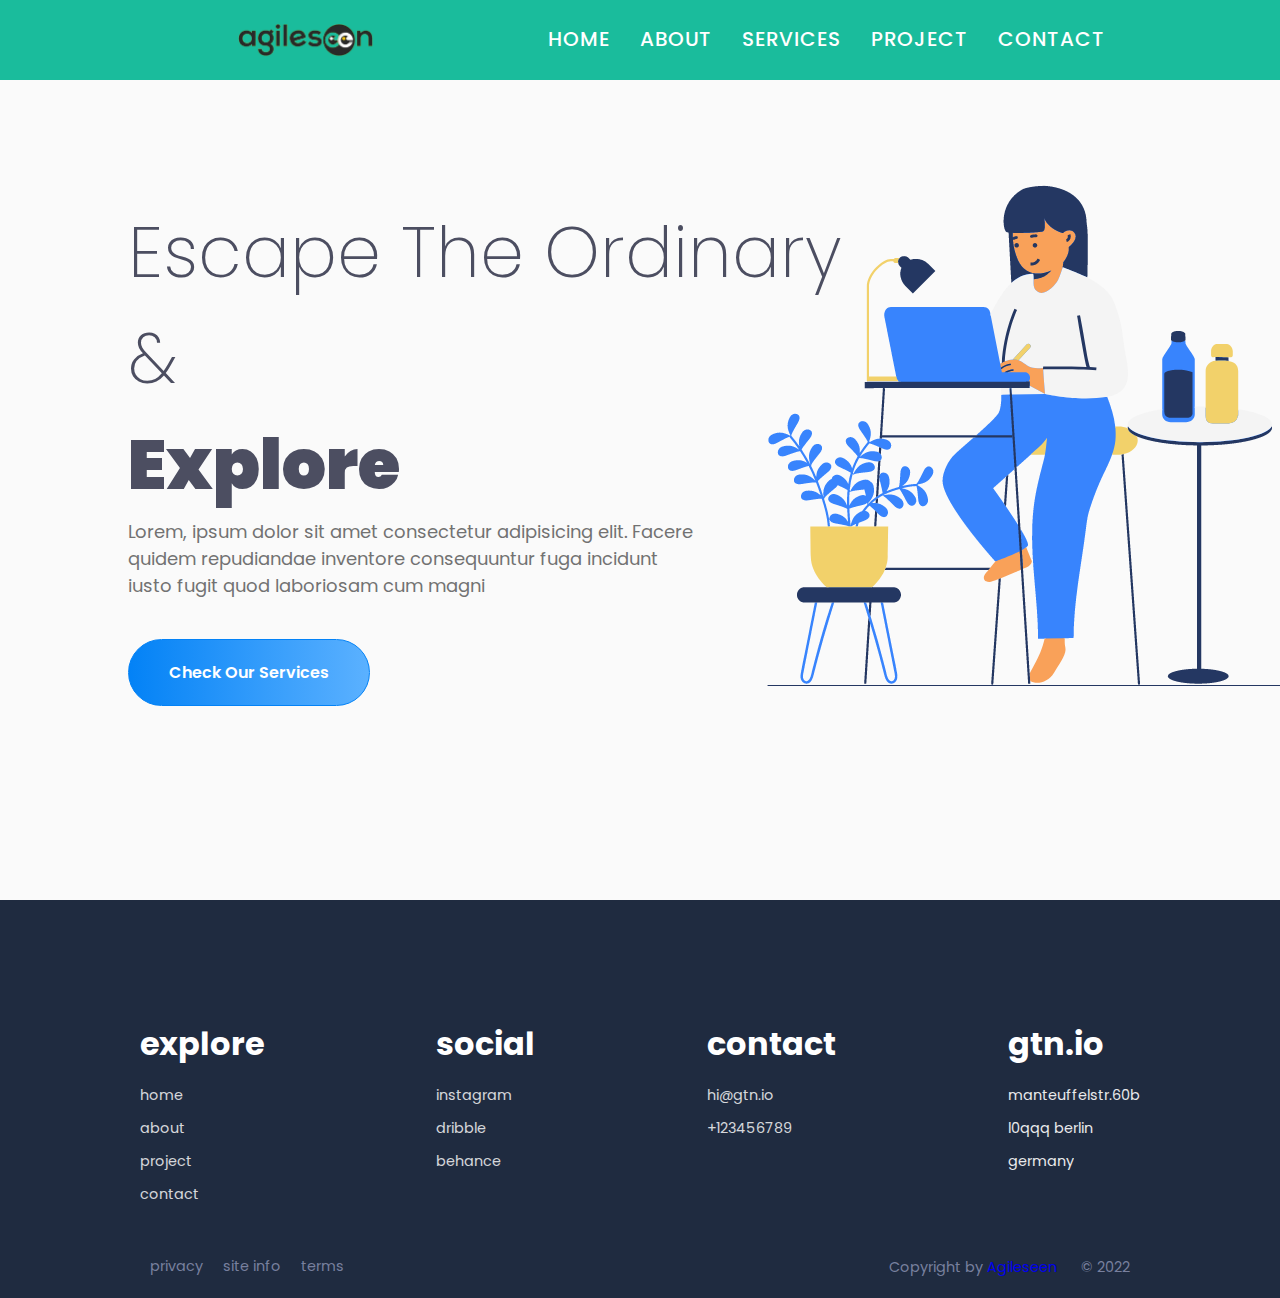
<file: index.html>
<!DOCTYPE html>
<html lang="en">
<head>
    <meta charset="UTF-8">
    <meta http-equiv="X-UA-Compatible" content="IE=edge">
    <meta name="viewport" content="width=device-width, initial-scale=1.0">
    <link rel="stylesheet" href="style.css">
    <link rel="shortcut icon" href="images/favicon.png" type="image/x-icon">
    <!--using-font-awesome-->
    <link rel="stylesheet" href="https://cdnjs.cloudflare.com/ajax/libs/font-awesome/5.15.3/css/all.min.css"/>
    <!--using-poppins-font-->
    <link href="https://fonts.googleapis.com/css2?family=Poppins:wght@100;200;300;400;600;700&family=Roboto:ital,wght@0,300;1,300&display=swap" rel="stylesheet">
    <title>Agileseen -Home</title>
</head>
<body>
             <!-- Start Navbar -->
            <section id="navbar">
                    <nav>
                       <div  class="logo">
                         <a href="index.html"><img src="images/logo.png" width="50%"></a>
                       </div>
                       <input type="checkbox" id="click">
                       <label for="click" class="menu-btn">
                       <i class="fas fa-bars"></i>
                       </label>
                       <ul>
                          <li><a class="" href="index.html">HOME</a></li>
                          <li><a href="about.html">ABOUT</a></li>
                          <li><a href="services.html">SERVICES</a></li>
                          <li><a href="project.html">PROJECT</a></li>
                          <li><a href="contact.html">CONTACT</a></li>
                       </ul>
                    </nav>                
            </section>

             <!--End Navbar  -->

              <!-- Slider starts -->
      <section class="slideshow">
        <div class="slides">
           <div class="slider-section">
              <div class="slider-section-1">
              <div class="slider">
                 <div class="slider-content">
                    <h1>Enjoy The Best </h1>
                    <h1>Traveling</h1>
                    <p> Lorem, ipsum dolor sit amet consectetur adipisicing elit. Facere quidem repudiandae inventore consequuntur fuga incidunt iusto fugit quod laboriosam cum magni</p>
                    <input
                       type="button"
                       value="Check Our Services"
                       class="btn-service"
                    />
                 </div>
              </div>
           </div>
        </div>
        <div class="slider-section-2">
           <div class="slider-section">
              <div class="slider">
                 <div class="slider-content">
                    <h1>Escape The Ordinary &</h1>
                    <h1>Explore</h1>
                    <p> Lorem, ipsum dolor sit amet consectetur adipisicing elit. Facere quidem repudiandae inventore consequuntur fuga incidunt iusto fugit quod laboriosam cum magni</p>
                    <input
                       type="button"
                       value="Check Our Services"
                       class="btn-service"
                    />
                 </div>
              </div>
           </div>
        </div>
     </div>
  </section>
        <!-- Slider ends -->








    
















         <!--footer=========================================-->
    <footer>
        <div class="footer-container">
            
            <!--footer-content----------------------------->
            <div class="footer-content">
                <!--box------------->
                <div class="footer-box">
                    <strong>explore</strong>
                    <ul>
                        <li><a href="#">Home</a></li>
                        <li><a href="#">About</a></li>
                        <li><a href="#">Project</a></li>
                        <li><a href="#">Contact</a></li>
                    </ul>
                </div>
                <!--box------------->
                <div class="footer-box">
                    <strong>Social</strong>
                    <ul>
                        <li><a href="#">Instagram</a></li>
                        <li><a href="#">Dribble</a></li>
                        <li><a href="#">Behance</a></li>
                    </ul>
                </div>
                <!--box------------->
                <div class="footer-box">
                    <strong>Contact</strong>
                    <ul>
                        <li><a href="#">hi@GTN.io</a></li>
                        <li><a href="#">+123456789</a></li>
                    </ul>
                </div>
                <!--box------------->
                <div class="footer-box">
                    <strong>GTN.io</strong>
                    <ul>
                        <li>manteuffelstr.60b</li>
                        <li>l0qqq berlin</li>
                        <li>germany</li>
                    </ul>
                </div>
            </div>
            <!--footer-bottom------------->
            <div class="footer-bottom">
                <!--links----->
                <div class="footer-bottom-link">
                    <a href="#">privacy</a>
                    <a href="#">site info</a>
                    <a href="#">terms</a>
                    
                </div>
                <!--copyright-->
                <div class="copyright">
                    <span>Copyright by <a href="#Home">Agileseen</a></span>
                    <span>&#169; 2022 </span>
                </div>
            </div>
        </div>
    </footer>

  
    <script src="app.js"></script>

</body>
</html>
</file>
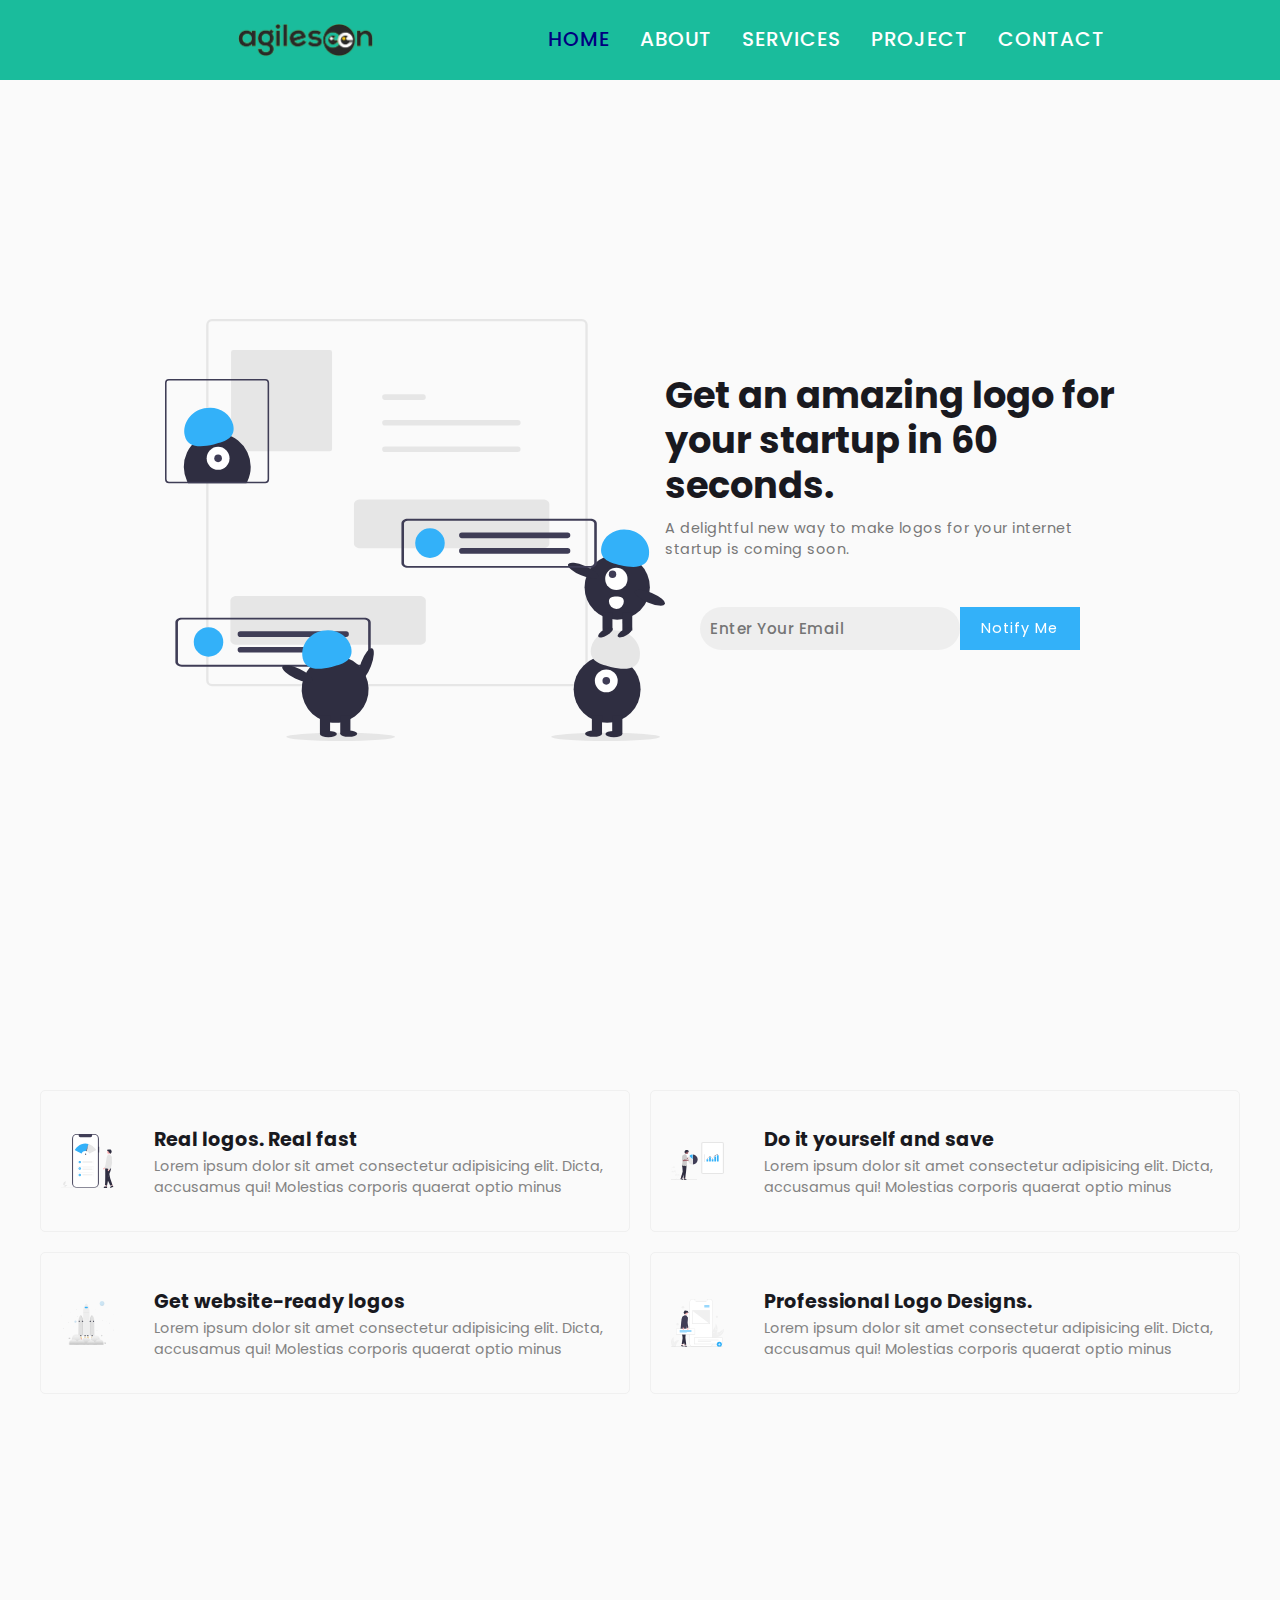
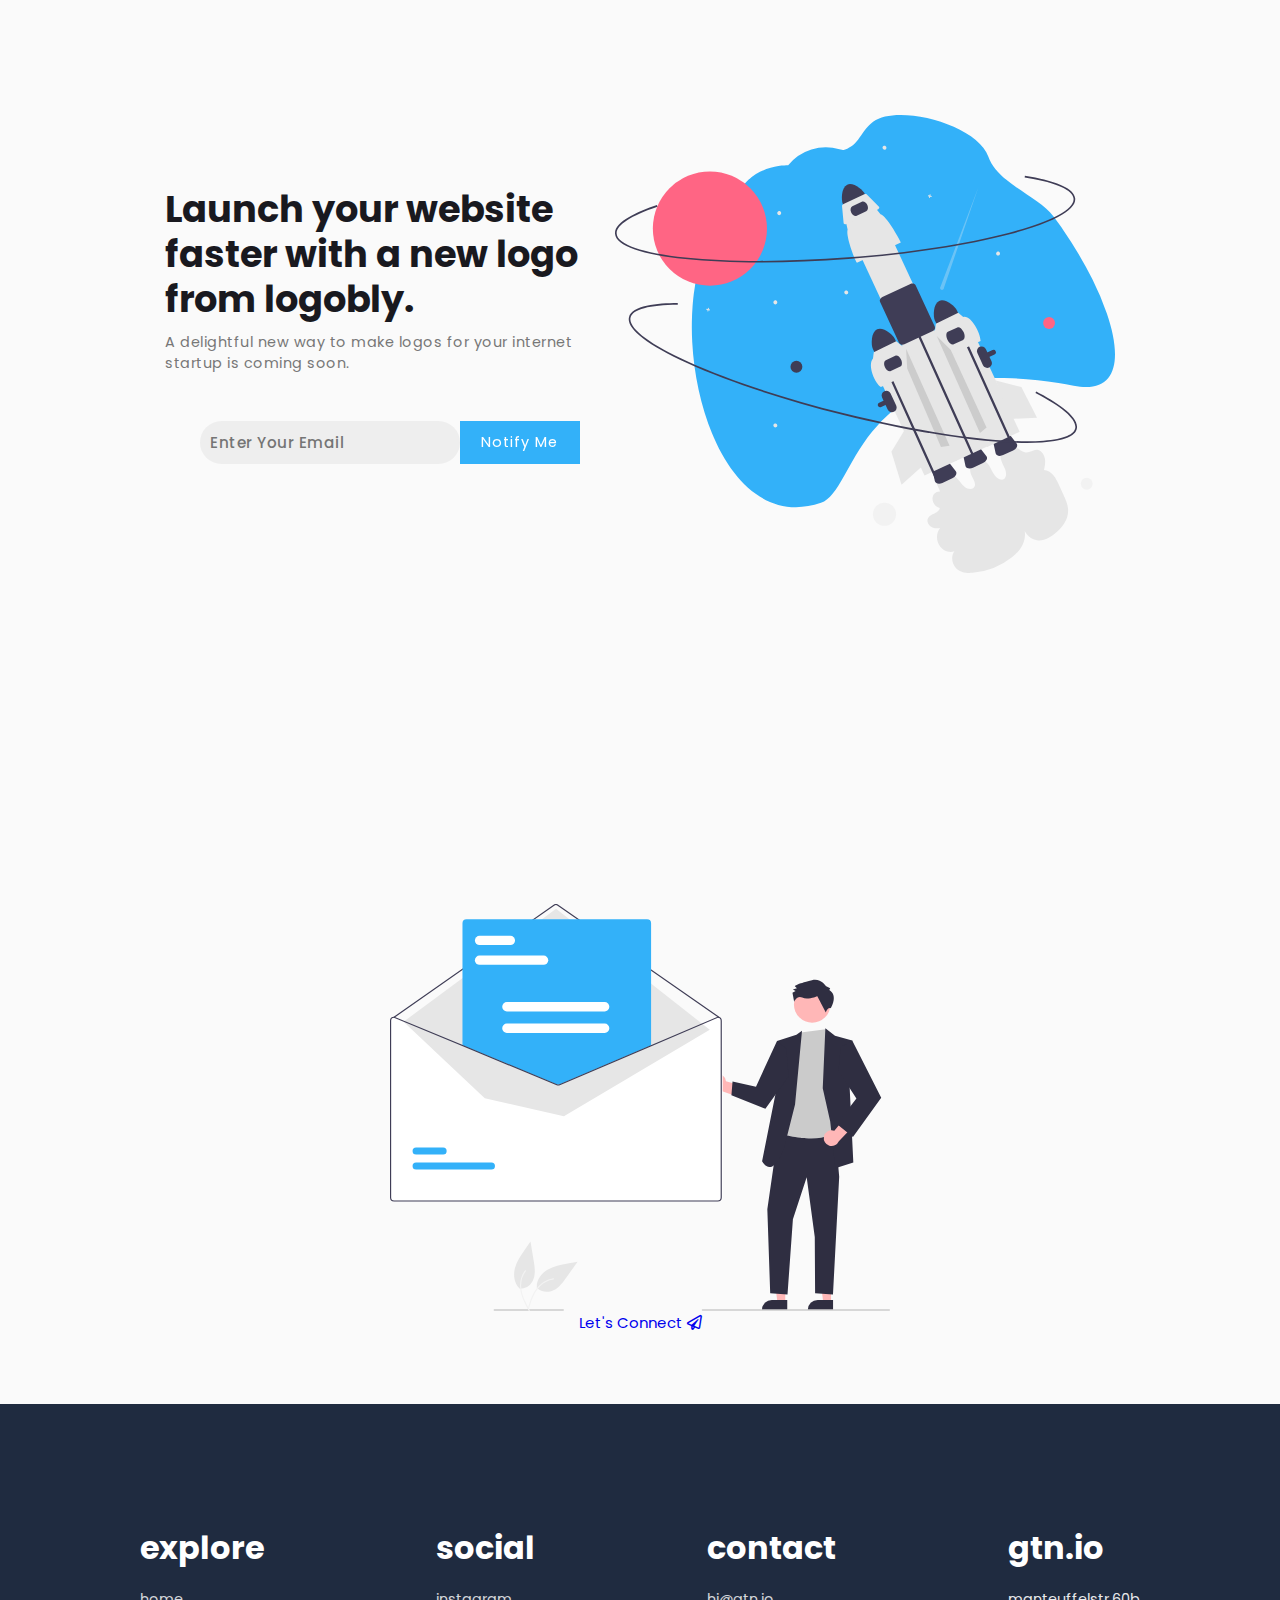
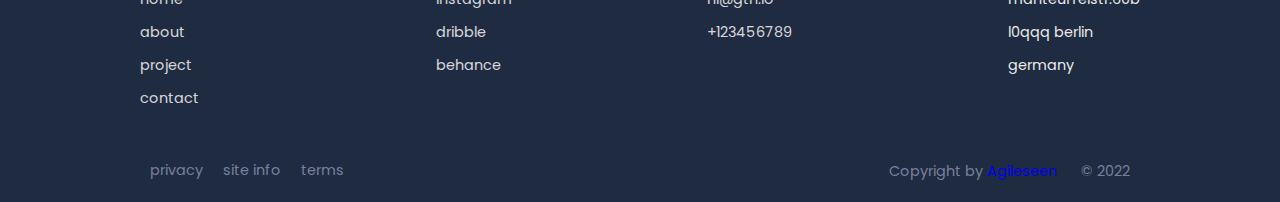
<file: about.html>
<!DOCTYPE html>
<html lang="en">
<head>
    <meta charset="UTF-8">
    <meta http-equiv="X-UA-Compatible" content="IE=edge">
    <meta name="viewport" content="width=device-width, initial-scale=1.0">
    <link rel="stylesheet" href="style.css">
    <link rel="shortcut icon" href="images/favicon.png" type="image/x-icon">
    <!--using-font-awesome-->
    <link rel="stylesheet" href="https://cdnjs.cloudflare.com/ajax/libs/font-awesome/5.15.3/css/all.min.css"/>
    <!--using-poppins-font-->
    <link href="https://fonts.googleapis.com/css2?family=Poppins:wght@100;200;300;400;600;700&family=Roboto:ital,wght@0,300;1,300&display=swap" rel="stylesheet">
    <title>Agileseen -About</title>
</head>
<body>
    <!-- Start Navbar -->
    <section>
        <nav>
           <div  class="logo">
             <a href="index.html"><img src="images/logo.png" width="50%"></a>
           </div>
           <input type="checkbox" id="click">
           <label for="click" class="menu-btn">
           <i class="fas fa-bars"></i>
           </label>
           <ul>
              <li><a class="active" href="index.html">HOME</a></li>
              <li><a href="about.html">ABOUT</a></li>
              <li><a href="services.html">SERVICES</a></li>
              <li><a href="project.html">PROJECT</a></li>
              <li><a href="contact.html">CONTACT</a></li>
           </ul>
        </nav>                
    </section>
 <!--End Navbar  -->

<!--==Start About======-->

    <section class="container">
        <div class="container-img">
            <img alt="img" src="images/img.svg">
        </div>
        <div class="container-text">
            <strong>Get an amazing logo for your startup in 60 seconds.</strong>
            <p>A delightful new way to make logos for your internet startup is coming soon.</p>
            <form class="notify-box">
                <input type="email" class="input" placeholder="Enter Your Email" required>
                <input type="submit" class="notify-btn" value="Notify Me">
            </form>
        </div>
    </section>

    <!--==Services================================-->
    <section id="services">

        <!--box-1------------->
        <div class="service-box">
            <div class="service-img">
                <img alt="service" src="images/service-1.svg">
            </div>
            <div class="service-text">
                <strong>Real logos. Real fast</strong>
                <p>Lorem ipsum dolor sit amet consectetur adipisicing elit. Dicta, accusamus qui! Molestias corporis quaerat optio minus</p>
            </div>
        </div>

        <!--box-2------------->       
        <div class="service-box">
            <div class="service-img">
                <img alt="service" src="images/service-2.svg">
            </div>
            <div class="service-text">
                <strong>Do it yourself and save</strong>
                <p>Lorem ipsum dolor sit amet consectetur adipisicing elit. Dicta, accusamus qui! Molestias corporis quaerat optio minus</p>
            </div>
        </div>

        <!--box-3------------->
        <div class="service-box">
            <div class="service-img">
                <img alt="service" src="images/service-3.svg">
            </div>
            <div class="service-text">
                <strong>Get website-ready logos</strong>
                <p>Lorem ipsum dolor sit amet consectetur adipisicing elit. Dicta, accusamus qui! Molestias corporis quaerat optio minus</p>
            </div>
        </div>
        
        <!--box-4------------->
        <div class="service-box">
            <div class="service-img">
                <img alt="service" src="images/service-4.svg">
            </div>
            <div class="service-text">
                <strong>Professional Logo Designs.</strong>
                <p>Lorem ipsum dolor sit amet consectetur adipisicing elit. Dicta, accusamus qui! Molestias corporis quaerat optio minus</p>
            </div>
        </div>
    </section>
    <!--services-end---------------------------------------------->

    <!--==container-2===============================================-->
    <section class="container reverse">
        <!--img------------->
        <div class="container-img">
            <img alt="img" src="images/img-2.svg">
        </div>
        <!--text------------>
        <div class="container-text">
            <strong>Launch your website faster with a new logo from logobly.</strong>
            <p>A delightful new way to make logos for your internet startup is coming soon.</p>
            <!--notify-box------->
            <form class="notify-box">
                <!--input-->
                <input type="email" class="input" placeholder="Enter Your Email" required>
                <!--submit-btn--->
                <input type="submit" class="notify-btn" value="Notify Me">
            </form>
        </div>
    </section>

 <section id="contact">
    <!--img----------->
    <img alt="contact" src="images/contact.svg"/>
    <!--connect-btn--->
    <a href="https://facebook.com/goingtointernet">Let's Connect <i class="far fa-paper-plane"></i></a>
</section>
<!--==End About====================================-->

         <!--footer=========================================-->
         <footer>
            <div class="footer-container">                
                <!--footer-content----------------------------->
                <div class="footer-content">
                    <!--box------------->
                    <div class="footer-box">
                        <strong>explore</strong>
                        <ul>
                            <li><a href="#">Home</a></li>
                            <li><a href="#">About</a></li>
                            <li><a href="#">Project</a></li>
                            <li><a href="#">Contact</a></li>
                        </ul>
                    </div>
                    <!--box------------->
                    <div class="footer-box">
                        <strong>Social</strong>
                        <ul>
                            <li><a href="#">Instagram</a></li>
                            <li><a href="#">Dribble</a></li>
                            <li><a href="#">Behance</a></li>
                        </ul>
                    </div>
                    <!--box------------->
                    <div class="footer-box">
                        <strong>Contact</strong>
                        <ul>
                            <li><a href="#">hi@GTN.io</a></li>
                            <li><a href="#">+123456789</a></li>
                        </ul>
                    </div>
                    <!--box------------->
                    <div class="footer-box">
                        <strong>GTN.io</strong>
                        <ul>
                            <li>manteuffelstr.60b</li>
                            <li>l0qqq berlin</li>
                            <li>germany</li>
                        </ul>
                    </div>
                </div>
                <!--footer-bottom------------->
                <div class="footer-bottom">
                    <!--links----->
                    <div class="footer-bottom-link">
                        <a href="#">privacy</a>
                        <a href="#">site info</a>
                        <a href="#">terms</a>
                        
                    </div>
                    <!--copyright-->
                    <div class="copyright">
                        <span>Copyright by <a href="#Home">Agileseen</a></span>
                        <span>&#169; 2022 </span>
                    </div>
                </div>
            </div>
        </footer> 
        
        <script src="app.js"></script>
</body>
</html>
</file>
<file: style.css>
*{
    margin: 0;
    padding: 0;
    box-sizing: border-box;
    list-style: none;
    text-decoration: none;
    font-family: 'Poppins', sans-serif;
  } 
/* ------------------------------------------ */
                /* Start Nab Bar */
/* ------------------------------------------ */
 
nav{
    display: flex;
    height: 80px;
    width: 100%;
    background-color:#1abc9c;
    align-items: center;
    justify-content: space-between;
    padding: 0 50px 0 100px;
    flex-wrap: wrap;
    overflow: hidden;
    position: fixed;
    top: 0;
    z-index: 1;
    
  }
 
  nav ul{
    display: flex;
    flex-wrap: wrap;
    list-style: none;
    margin-right: 110px;
  }
 
  nav ul li a{
    color: #fff;
    text-decoration: none;
    font-size: 20px;
    font-weight: 500;
    padding: 8px 15px;
    border-radius: 5px;
    letter-spacing: 1px;
    transition: all 0.3s ease;
    
  }
  nav ul li::after{
    content: '';
    width: 0%;
    height: 2px;
    background: #f44336;
    display: block;
    margin: auto;
}
    nav ul li a:active,
    nav ul li:hover::after{
    width: 70%;
    transition: 0.5s;
}
  nav ul li a.active,
  nav ul li a:hover{
    color: #000080;    
  } 
  nav .menu-btn i{
    color: #000;
    font-size: 22px;
    cursor: pointer;
    display: none;
  }
  input[type="checkbox"]{
    display: none;
  }

/* ------------------------------------------ */
                /* End Nab Bar */
/* ------------------------------------------ */


/* ------------------------------------------ */
                /* Starts Slider */
/* ------------------------------------------ */
.slideshow {
    overflow: hidden;
  }
  
  .slides {
    position: relative;
    width: 200%;
    margin: 0;
    left: 0;
    text-align: left;
    font-size: 0;
    animation: 10s slidy infinite;
  }
  
  @keyframes slidy {
    0% {
      left: 0%;
    }
    25% {
      left: 0%;
    }
    50% {
      left: 0%;
    }
    75% {
      left: -100%;
    }
    100% {
      left: -100%;
    }
  }
  
  .slider-section-1 {
    height: 100vh;
    width: 50%;
    background: url('images/Presentation\ 1.png') no-repeat  right ;
    float: right ;   
  }
  .slider-section-2 {
    height: 100vh;
    width: 50%;
    background: url('images/Presentation\ .png') no-repeat right  ;
    float: left;
  }
  .slider {
    max-width: 80%;
    margin: 0 auto;
  }
  
  .slider-content {
    width: 70%;
    padding: 200px 0;
  }
  
  .slider-content h1 {
    font-weight: 900;
    font-size: 70px;
  }
  
  .slider-content p {
    font-size: 18px;
    width: 80%;
    color: #727272;
  }
  
  .btn-service {
    padding: 20px 40px;
    margin-top: 40px;
    background: linear-gradient(90deg, #0382f6, #5bb1ff);
    outline: none;
    border: 1px solid #0382f6;
    color: #fff;
    font-size: 16px;
    font-weight: 600;
    cursor: pointer;
    border-radius: 45px;
  }
  
  .btn-service:hover {
    color: #0382f6;
    background: #fff;
  }
 /* ------------------------------------------ */
                /* End Slider */
/* ------------------------------------------ */

 
/*==container-section=================================*/
.container{
  max-width: 1200px;
  margin: 80px auto 110px auto;
  display: flex;
  justify-content: space-around;
  align-items: center;
  overflow: hidden;
}
.container-img{
  max-width: 500px;
}
.container-img img{
  width: 100%;
  object-fit: contain;
  object-position: center;
}
.container-text{
  width: 450px;
}
.container-text strong{
  font-size: 2.3rem;
  line-height: 45px;
  color: #19191f;
}
.container-text p{
  color: #777777;
  margin: 10px 0px;
  font-size: 0.9rem;
  letter-spacing: 0.5px;
}
.notify-box{
  display: flex;
  justify-content: space-between;
}
.notify-box .input{
  width: 100%;
  padding: 10px;
  border: none;
  outline: none;
  background-color: #eeeeee;
}
.notify-box .notify-btn{
  min-width: 120px;
  background-color: #33b1f9;
  color: #ffffff;
  border: none;
  outline: none;
  font-size: 0.9rem;
  letter-spacing: 1px;
  cursor: pointer;
}
/*==services========================================*/
#services{
  max-width: 1200px;
  width: 100%;
  display: grid;
  grid-template-columns: 1fr 1fr;
  grid-gap: 20px;
  margin: 100px auto 100px auto;
}
.service-box{
  display: flex;
  justify-content: flex-start;
  align-items: center;
  padding: 30px 20px;
  border: 1px solid #f0f0f0;
  border-radius: 5px;
  transition: all ease 0.3s;
}
.service-box:hover{
  box-shadow: 2px 2px 30px rgba(0,0,0,0.07);
  transition: all ease 0.3s;
}
.service-img{
  width: 100px;
  height: 80px;
  display: flex;
  justify-content: center;
  align-items: center;
  margin-right: 40px;
}
.service-img img{
  width: 100%;
  height: 100%;
  object-fit: contain;
  object-position: center;
}
.service-text{
  margin-right: auto;
}
.service-text strong{
  color: #19191f;
  font-size: 1.2rem;
}
.service-text p{
  color: #838383;
  margin-top: 2px;
  font-size: 0.9rem;
}
/*==container=2========================*/
.reverse{
  flex-direction: row-reverse;
}
/*==contact===========================*/
#contact{
  display: flex;
  flex-direction: column;
  justify-content: center;
  align-items: center;
  max-width: 1200px;
  margin: 70px auto;
}
#contact img{
  max-width: 500px;
  object-fit: contain;
  object-position: center;
}
/* ----------------------------------------------------------------- */
                      /* Start Services */
/* ----------------------------------------------------------------- */


:root {
  --red: hsl(0, 78%, 62%);
  --cyan: hsl(180, 62%, 55%);
  --orange: hsl(34, 97%, 64%);
  --blue: hsl(212, 86%, 64%);
  --varyDarkBlue: hsl(234, 12%, 34%);
  --grayishBlue: hsl(229, 6%, 66%);
  --veryLightGray: hsl(0, 0%, 98%);
  --weight1: 200;
  --weight2: 400;
  --weight3: 600;
}

body {
  font-size: 15px;
  font-family: 'Poppins', sans-serif;
  background-color: var(--veryLightGray);
}

.attribution { 
  font-size: 11px; text-align: center; 
}
.attribution a { 
  color: hsl(228, 45%, 44%); 
}

h1:first-of-type {
  font-weight: var(--weight1);
  color: var(--varyDarkBlue);

}

h1:last-of-type {
  color: var(--varyDarkBlue);
}

@media (max-width: 400px) {
  h1 {
      font-size: 1.5rem;
  }
}

.header {
  text-align: center;
  line-height: 0.8;
  margin-bottom: 50px;
  margin-top: 100px;
}

.header p {
  margin: 0 auto;
  line-height: 2;
  color: var(--grayishBlue);
}


.box p {
  color: var(--grayishBlue);
}

.box {
  border-radius: 5px;
  box-shadow: 0px 30px 40px -20px var(--grayishBlue);
  padding: 30px;
  margin: 20px;  
}

img {
  float: right;
}

@media (max-width: 450px) {
  .box {
      height: 200px;
  }
}

@media (max-width: 950px) and (min-width: 450px) {
  .box {
      text-align: center;
      height: 180px;
  }
}

.cyan {
  border-top: 3px solid var(--cyan);
}
.red {
  border-top: 3px solid var(--red);
}
.blue {
  border-top: 3px solid var(--blue);
}
.orange {
  border-top: 3px solid var(--orange);
}

h2 {
  color: var(--varyDarkBlue);
  font-weight: var(--weight3);
}


@media (min-width: 950px) {
  .row1-container {
      display: flex;
      justify-content: center;
      align-items: center;
  }
  
  .row2-container {
      display: flex;
      justify-content: center;
      align-items: center;
  }
  .box-down {
      position: relative;
      top: 150px;
  }
  .box {
      width: 20%;
   
  }
  .header p {
      width: 30%;
  }
  
}






.wrapper{
  max-width: 1090px;
  width: 100%;
  margin: auto;
  display: flex;
  flex-wrap: wrap;
  justify-content: space-between;
  padding: 30px 0;
}
.wrapper .table{
  background: #fff;
  width: calc(33% - 20px);
  padding: 30px 30px;
  position: relative;
  box-shadow: 0 5px 10px rgba(0,0,0,0.1);
}
.table .price-section{
  display: flex;
  justify-content: center;
}
.table .price-area{
  height: 120px;
  width: 120px;
  border-radius: 50%;
  padding: 2px;
}
.price-area .inner-area{
  height: 100%;
  width: 100%;
  border-radius: 50%;
  border: 3px solid #fff;
  line-height: 117px;
  text-align: center;
  color: #fff;
  position: relative;
}
.price-area .inner-area .text{
  font-size: 25px;
  font-weight: 400;
  position: absolute;
  top: -10px;
  left: 17px;
}
.price-area .inner-area .price{
  font-size: 45px;
  font-weight: 500;
  margin-left: 16px;
}
.table .package-name{
  width: 100%;
  height: 2px;
  margin: 35px 0;
  position: relative;
}
.table .package-name::before{
  position: absolute;
  top: 50%;
  left: 50%;
  font-size: 25px;
  font-weight: 500;
  background: #fff;
  padding: 0 15px;
  transform: translate(-50%, -50%);
}
.table .features li{
  margin-bottom: 15px;
  list-style: none;
  display: flex;
  justify-content: space-between;
}
.features li .list-name{
  font-size: 17px;
  font-weight: 400;
}
.features li .icon{
  font-size: 15px;
}
.features li .icon.check{
  color: #2db94d;
}
.features li .icon.cross{
  color: #cd3241;
}
.table .btn{
  width: 100%;
  display: flex;
  margin-top: 35px;
  justify-content: center;
}
.table .btn button{
  width: 80%;
  height: 50px;
  color: #fff;
  font-size: 20px;
  font-weight: 500;
  border: none;
  outline: none;
  border-radius: 25px;
  cursor: pointer;
  transition: all 0.3s ease;
}
.table .btn button:hover{
  border-radius: 45px;
}
.basic .features li::selection{
  background: #ffd861;
}
.basic ::selection,
.basic .price-area,
.basic .inner-area{
  background: #ffd861;
}
.basic .btn button{
  border: 2px solid #ffd861;
  background: #fff;
  color: #ffd861;
}
.basic .btn button:hover{
  background: #ffd861;
  color: #fff;
}
.premium ::selection,
.premium .price-area,
.premium .inner-area,
.premium .btn button{
  background: #a26bfa;
}
.premium .btn button:hover{
  background: #833af8;
}
.ultimate ::selection,
.ultimate .price-area,
.ultimate .inner-area{
  background: #43ef8b;
}
.ultimate .btn button{
  border: 2px solid #43ef8b;
  color: #43ef8b;
  background: #fff;
}
.ultimate .btn button:hover{
  background: #43ef8b;
  color: #fff;
}
.basic .package-name{
  background: #ffecb3;
}
.premium .package-name{
  background: #d0b3ff;
}
.ultimate .package-name{
  background: #baf8d4;
}
.basic .package-name::before{
  content: "Basic";
}
.premium .package-name::before{
  content: "Premium";
  font-size: 24px;
}
.ultimate .package-name::before{
  content: "Ultimate";
  font-size: 24px;
}
@media (max-width: 1020px) {
  .wrapper .table{
    width: calc(50% - 20px);
    margin-bottom: 40px;
  }
}
@media (max-width: 698px) {
  .wrapper .table{
    width: 100%;
  }
}
::selection{
  color: #fff;
}
.table .ribbon{
  width: 150px;
  height: 150px;
  position: absolute;
  top: -10px;
  left: -10px;
  overflow: hidden;
}
.table .ribbon::before,
.table .ribbon::after{
  position: absolute;
  content: "";
  z-index: -1;
  display: block;
  border: 7px solid #4606ac;
  border-top-color: transparent;
  border-left-color: transparent;
}
.table .ribbon::before{
  top: 0px;
  right: 15px;
}
.table .ribbon::after{
  bottom: 15px;
  left: 0px;
}
.table .ribbon span{
  position: absolute;
  top: 30px;
  right: 0;
  transform: rotate(-45deg);
  width: 200px;
  background: #a26bfa;
  padding: 10px 0;
  color: #fff;
  text-align: center;
  font-size: 17px;
  text-transform: uppercase;
  box-shadow: 0 5px 10px rgba(0,0,0,0.12);
}

.counter-up{
  background-color: #fff;
  min-height: 50vh;
  background-size: cover;
  background-attachment: fixed;
  padding: 0 50px;
  position: relative;
  display: flex;
  align-items: center;
}
.counter-up::before{
  position: absolute;
  content: "";
  top: 0;
  left: 0;
  height: 100%;
  width: 100%;
  background: rgba(0,0,0,0.8);
}
.counter-up .content{
  z-index: 1;
  position: relative;
  display: flex;
  width: 100%;
  height: 100%;
  flex-wrap: wrap;
  align-items: center;
  justify-content: space-between;
}
.counter-up .content .box{
  border: 1px dashed rgba(255,255,255,0.6);
  width: calc(20% - 30px);
  border-radius: 5px;
  display: flex;
  align-items: center;
  justify-content: space-evenly;
  flex-direction: column;
  padding: 20px;
}
.content .box .icon{
  font-size: 48px;
  color: #e6e6e6;
}
.content .box .counter{
  font-size: 50px;
  font-weight: 500;
  color: #f2f2f2;
  font-family: sans-serif;
}
.content .box .text{
  font-weight: 400;
  color: #ccc;
}
@media screen and (max-width: 1036px) {
  .counter-up{
    padding: 50px 50px 0 50px;
  }
  .counter-up .content .box{
    width: calc(0% - 30px);
    margin-bottom: 50px;
  }
}
@media screen and (max-width: 580px) {
  .counter-up .content .box{
    width: 100%;
  }
}
@media screen and (max-width: 500px) {
  .wrapper{
    padding: 20px;
  }
  .counter-up{
    padding: 30px 20px 0 20px;
  }
}





@import url("https://fonts.googleapis.com/css2?family=Poppins:wght@100;200;300;400;500;600;700;800&display=swap");

* {
  margin: 0;
  padding: 0;
  box-sizing: border-box;
}

body,
input,
textarea {
  font-family: "Poppins", sans-serif;
}

.container {
  position: relative;
  width: 100%;
  min-height: 100vh;
  padding: 20px;
  background-color: #fafafa;
  overflow: hidden;
  display: flex;
  align-items: center;
  justify-content: center;
}

.form {
  width: 100%;
  max-width: 820px;
  background-color: #fff;
  border-radius: 10px;
  box-shadow: 0 0 20px 1px rgba(0, 0, 0, 0.1);
  z-index: 1000;
  overflow: hidden;
  display: grid;
  grid-template-columns: repeat(2, 1fr);
}

.contact-form {
  background-color: #1abc9c;
  position: relative;
}

.circle {
  border-radius: 50%;
  background: linear-gradient(135deg, transparent 20%, #149279);
  position: absolute;
}

.circle.one {
  width: 130px;
  height: 130px;
  top: 130px;
  right: -40px;
}

.circle.two {
  width: 80px;
  height: 80px;
  top: 10px;
  right: 30px;
}

.contact-form:before {
  content: "";
  position: absolute;
  width: 26px;
  height: 26px;
  background-color: #1abc9c;
  transform: rotate(45deg);
  top: 50px;
  left: -13px;
}

form {
  padding: 2.3rem 2.2rem;
  z-index: 10;
  overflow: hidden;
  position: relative;
}

.title {
  color: #fff;
  font-weight: 500;
  font-size: 1.5rem;
  line-height: 1;
  margin-bottom: 0.7rem;
}

.input-container {
  position: relative;
  margin: 1rem 0;
}

.input {
  width: 100%;
  outline: none;
  border: 2px solid #fafafa;
  background: none;
  padding: 0.6rem 1.2rem;
  color: #fff;
  font-weight: 500;
  font-size: 0.95rem;
  letter-spacing: 0.5px;
  border-radius: 25px;
  transition: 0.3s;
}

textarea.input {
  padding: 0.8rem 1.2rem;
  min-height: 150px;
  border-radius: 22px;
  resize: none;
  overflow-y: auto;
}

.input-container label {
  position: absolute;
  top: 50%;
  left: 15px;
  transform: translateY(-50%);
  padding: 0 0.4rem;
  color: #fafafa;
  font-size: 0.9rem;
  font-weight: 400;
  pointer-events: none;
  z-index: 1000;
  transition: 0.5s;
}

.input-container.textarea label {
  top: 1rem;
  transform: translateY(0);
}

.btn {
  padding: 0.6rem 1.3rem;
  background-color: #fff;
  border: 2px solid #fafafa;
  font-size: 0.95rem;
  color: #1abc9c;
  line-height: 1;
  border-radius: 25px;
  outline: none;
  cursor: pointer;
  transition: 0.3s;
  margin: 0;
}

.btn:hover {
  background-color: transparent;
  color: #fff;
}

.input-container span {
  position: absolute;
  top: 0;
  left: 25px;
  transform: translateY(-50%);
  font-size: 0.8rem;
  padding: 0 0.4rem;
  color: transparent;
  pointer-events: none;
  z-index: 500;
}

.input-container span:before,
.input-container span:after {
  content: "";
  position: absolute;
  width: 10%;
  opacity: 0;
  transition: 0.3s;
  height: 5px;
  background-color: #1abc9c;
  top: 50%;
  transform: translateY(-50%);
}

.input-container span:before {
  left: 50%;
}

.input-container span:after {
  right: 50%;
}

.input-container.focus label {
  top: 0;
  transform: translateY(-50%);
  left: 25px;
  font-size: 0.8rem;
}

.input-container.focus span:before,
.input-container.focus span:after {
  width: 50%;
  opacity: 1;
}

.contact-info {
  padding: 2.3rem 2.2rem;
  position: relative;
}

.contact-info .title {
  color: #1abc9c;
}

.text {
  color: #333;
  margin: 1.5rem 0 2rem 0;
}

.information {
  display: flex;
  color: #555;
  margin: 0.7rem 0;
  align-items: center;
  font-size: 0.95rem;
}

.icon {
  width: 28px;
  margin-right: 0.7rem;
}

.social-media {
  padding: 2rem 0 0 0;
}

.social-media p {
  color: #333;
}

.social-icons {
  display: flex;
  margin-top: 0.5rem;
}

.social-icons a {
  width: 35px;
  height: 35px;
  border-radius: 5px;
  background: linear-gradient(45deg, #1abc9c, #149279);
  color: #fff;
  text-align: center;
  line-height: 35px;
  margin-right: 0.5rem;
  transition: 0.3s;
}

.social-icons a:hover {
  transform: scale(1.05);
}

.contact-info:before {
  content: "";
  position: absolute;
  width: 110px;
  height: 100px;
  border: 22px solid #1abc9c;
  border-radius: 50%;
  bottom: -77px;
  right: 50px;
  opacity: 0.3;
}

.big-circle {
  position: absolute;
  width: 500px;
  height: 500px;
  border-radius: 50%;
  background: linear-gradient(to bottom, #1cd4af, #159b80);
  bottom: 50%;
  right: 50%;
  transform: translate(-40%, 38%);
}

.big-circle:after {
  content: "";
  position: absolute;
  width: 360px;
  height: 360px;
  background-color: #fafafa;
  border-radius: 50%;
  top: calc(50% - 180px);
  left: calc(50% - 180px);
}

.square {
  position: absolute;
  height: 400px;
  top: 50%;
  left: 50%;
  transform: translate(181%, 11%);
  opacity: 0.2;
}

@media (max-width: 850px) {
  .form {
    grid-template-columns: 1fr;
  }

  .contact-info:before {
    bottom: initial;
    top: -75px;
    right: 65px;
    transform: scale(0.95);
  }

  .contact-form:before {
    top: -13px;
    left: initial;
    right: 70px;
  }

  .square {
    transform: translate(140%, 43%);
    height: 350px;
  }

  .big-circle {
    bottom: 75%;
    transform: scale(0.9) translate(-40%, 30%);
    right: 50%;
  }

  .text {
    margin: 1rem 0 1.5rem 0;
  }

  .social-media {
    padding: 1.5rem 0 0 0;
  }
}

@media (max-width: 480px) {
  .container {
    padding: 1.5rem;
  }

  .contact-info:before {
    display: none;
  }

  .square,
  .big-circle {
    display: none;
  }

  form,
  .contact-info {
    padding: 1.7rem 1.6rem;
  }

  .text,
  .information,
  .social-media p {
    font-size: 0.8rem;
  }

  .title {
    font-size: 1.15rem;
  }

  .social-icons a {
    width: 30px;
    height: 30px;
    line-height: 30px;
  }

  .icon {
    width: 23px;
  }

  .input {
    padding: 0.45rem 1.2rem;
  }

  .btn {
    padding: 0.45rem 1.2rem;
  }
}












/* ----------------------------------------------------------------- */
                      /* End Services */
/* ----------------------------------------------------------------- */

/* ------------------------------------------ */
                /* Start Footer */
/* ------------------------------------------ */
footer{
    background-color:  #1F2B40;
    display: flex;
    flex-direction: column;
    justify-content: center;
    align-items: center;
    padding: 20px ;
}
.footer-container{
    width: 100%;
    max-width: 1000px;
    margin: auto;
    
}

.footer-content{
    display: flex;
    justify-content: space-between;
    margin-top: 100px;
}
.footer-box strong{
    color: #ffffff;
    font-size: 2rem;
    text-transform: lowercase;
}
.footer-box ul{
    margin-top: 15px;
}
.footer-box ul li a,
.footer-box ul li{
    color: #ffffff;
    font-size: 0.9rem;
    text-transform: lowercase;
    opacity: 0.9;
    padding: 2px 0px;
    transition: all ease 0.3s;
}
.footer-box ul li{
    margin: 8px 0px;
}
.footer-box ul li:hover,
.footer-box ul li a:hover{
    opacity: 0.6;
    transition: all ease 0.3s;
}
.footer-bottom{
    display: flex;
    justify-content: space-between;
    align-items: center;
    margin-top: 40px;
}
.footer-bottom-link{
    display: flex;
    justify-content: flex-start;
    align-items: center;
}
.footer-bottom-link a,
.copyright span{
    color: #78809e;
    font-size: 0.9rem;
    margin: 0px 10px;
    transition: all ease 0.3s;
}
.footer-bottom-link a:hover{
    opacity: 0.6;
    transition: all ease 0.3s;
}

/* ------------------------------------------ */
                /* End Footer */
/* ------------------------------------------ */


/* ------------------------------------------ */
                /*  Responsive Site */
/* ------------------------------------------ */
/*==NavBar=================*/
@media (max-width: 1000px){
    nav{
      padding: 0 40px 0 50px;
    }
    nav .logo{
        float: left;
        width: 20%;   
      }
  }
  @media (max-width: 920px) {
    nav .menu-btn i{
      display: block;
    }
    #click:checked ~ .menu-btn i:before{
      content: "\f00d";
    }
    nav ul{
      position: fixed;
      top: 80px;
      left: -100%;
      background: #1F2B40;
      height: 100vh;
      width: 100%;
      text-align: center;
      display: block;
      transition: all 0.3s ease;
    }
    #click:checked ~ ul{
      left: 0;
    }
    nav ul li{
      width: 100%;
      margin: 40px 0;
    }
    nav ul li a{
      width: 100%;
      margin-left: -100%;
      display: block;
      font-size: 20px;
      transition: 0.6s cubic-bezier(0.68, -0.55, 0.265, 1.55);
    }
    #click:checked ~ ul li a{
      margin-left: 0px;
    }
    nav ul li a.active,
    nav ul li a:hover{
      background: none;
      color: #800080;
    }
    nav ul li a:active,
    nav ul li:hover::after{
    width: 20%;
    transition: 0.5s;
    }
  }
  @media screen and (max-width: 768px) {
    nav ul li a:active,
    nav ul li:hover::after{
    width: 15%;
    transition: 0.5s;
  }
}
/* ================================================================================== */
#project{
  display: flex;
  justify-content: center;
  align-items: center;
  flex-direction: column;
  margin: 50px 0px;
}
.project-heading{
  margin-top: 20px;
  display: flex;
  flex-direction: column;
}
.project-heading h3{
  font-size: 2.7rem;
  font-weight: 600;
  text-transform: uppercase;
}
.project-heading span{
  color: #f33c3c;
}
.portfolio-filter{
  display: flex;
  justify-content: center;
  align-items: center;
  margin-top: 20px;
  border: 1px solid rgb(237, 237, 237,0.6);
  flex-wrap: wrap;
  margin: 20px;
}
.portfolio-filter li{
  margin: 10px;
  padding: 5px 20px;
  color: #9b9b9b;
  font-size: 1rem;
  letter-spacing: 0.5px;
  font-weight: 400;
  cursor: pointer;
  user-select: none;
}
.portfolio-filter-active{
  background-color: #f0f0f0;
  color: #272727 !important;
}
.portfolio-container{
  display: flex;
  justify-content: center;
  align-items: center;
  flex-wrap: wrap;
  max-width: 1200px;
  margin: auto;
}
.portfolio-box{
  width:330px;
  padding: 15px;
  border: 1px solid #eeeeee;
  margin: 20px;
 
}

.portfolio-box img{
  width: 100%;
  height: 100%;
  border-radius: 5px;
  overflow: hidden;
}

@media(max-width:740px){
.portfolio-filter{
  background-color: #f9f9f9;
  border: 1px solid rgba(0, 0, 0, 0.05);
}
.portfolio-filter-active{
  background-color: #ffffff;
  border: 1px solid rgb(219, 219, 219);
}
.portfolio-box{
  width:80%;
}
}
@media(max-width:550px){

  .project-heading h3
  {
      font-size: 1.8rem;
  }
}


/* ================================================================================== */

/*==making-responsive================================*/
@media(max-width:1250px){
  .container,
  #services{
      width: 100%;
      max-width: 90%;
  }
  .container-img{
      width: 300px;
  }
  .container-text{
      width: 400px;
  }
}
@media(max-width:1000px){
  #services{
      grid-template-columns: 1fr;
  }
}
@media(max-width:860px){
  .container{
      flex-direction: column;
      margin-top: 40px;
  }
  .container-text{
      width: 90%;
      text-align: center;
      margin-top: 30px;
  }
  .notify-box{
      margin-top: 30px;
  }
  #contact img{
      width: 90%;
      max-width: 400px;
  }
}
@media(max-width:600px){
  .container-text strong{
      font-size: 1.6rem;
      line-height: 34px;
  }
  .container-img,
  #contact img{
      max-width: 250px;
      width: 90%;
  }
  .service-box{
      flex-direction: column;
      text-align: center;
  }
  .service-img{
      margin: 0px;
  }
  .service-text{
      margin: 10px 0px 0px 0px;
  }
}

  

/*==Footer=================*/
@media(max-width:1060px){
    .footer-container{
        max-width: 800px;
    }
}
@media(max-width:850px){
    footer{
        padding: 50px 0px;
    }
    .footer-container{
        width: 90%;
    }
    .footer-content{
        display: grid;
        grid-template-columns: 1fr 1fr;
        grid-gap: 10px;
    }
    .footer-heading{
        display: flex;
        flex-direction: column;
        justify-content: center;
    }
}
@media(max-width:680px){
    .footer-heading h4{
        font-size: 1.6rem;
        line-height: 30px;
    }
    .footer-heading h3{
        font-size: 2.3rem;
    }
    .footer-bottom{
        flex-wrap: wrap;
        justify-content:space-between;
        align-items: center;
        padding: 0px 20px;
    }
}
@media(max-width:340px){

    .footer-content{
        grid-template-columns: 1fr;
        margin-top: 40px;
    }
    .footer-box{
        margin: 0px;
    }
    .footer-box strong{
        font-size: 1.5rem;
    }
}
/* End Footer */
</file>
